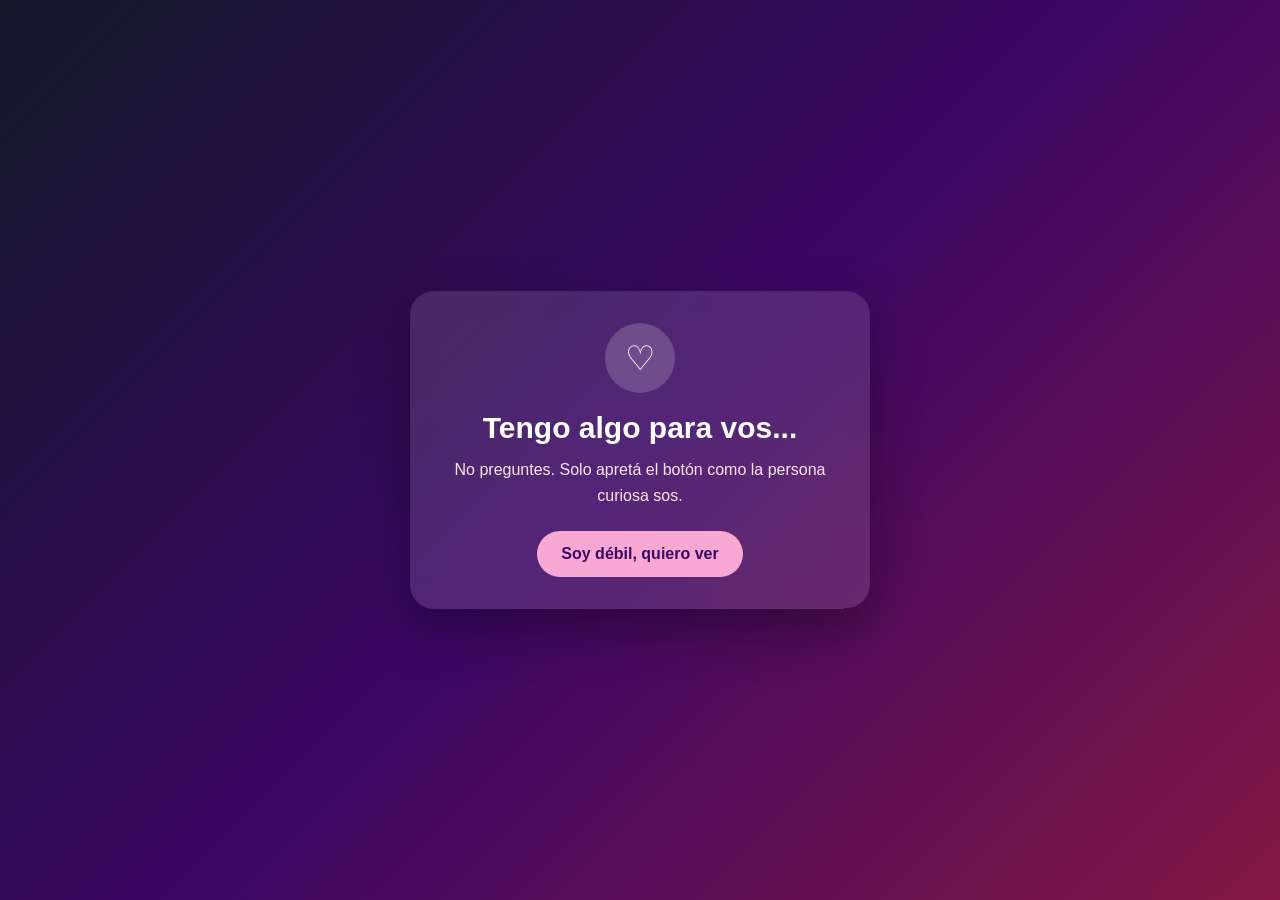
<file: index.html>
<!DOCTYPE html>
<html lang="es">
<head>
    <meta charset="UTF-8">
    <meta name="viewport" content="width=device-width, initial-scale=1.0">
    <title>Una sorpresa para vos</title>
    <link rel="stylesheet" href="estilos.css">
</head>
<body>
    <main class="contenedor inicio">
        <section class="tarjeta">
            <div class="icono">♡</div>
            <h1>Tengo algo para vos...</h1>
            <p>No preguntes. Solo apretá el botón como la persona curiosa sos.</p>

            <button id="btnAbrir" class="boton">
                Soy débil, quiero ver
            </button>
        </section>
    </main>

    <script src="script.js"></script>
</body>
</html>
</file>
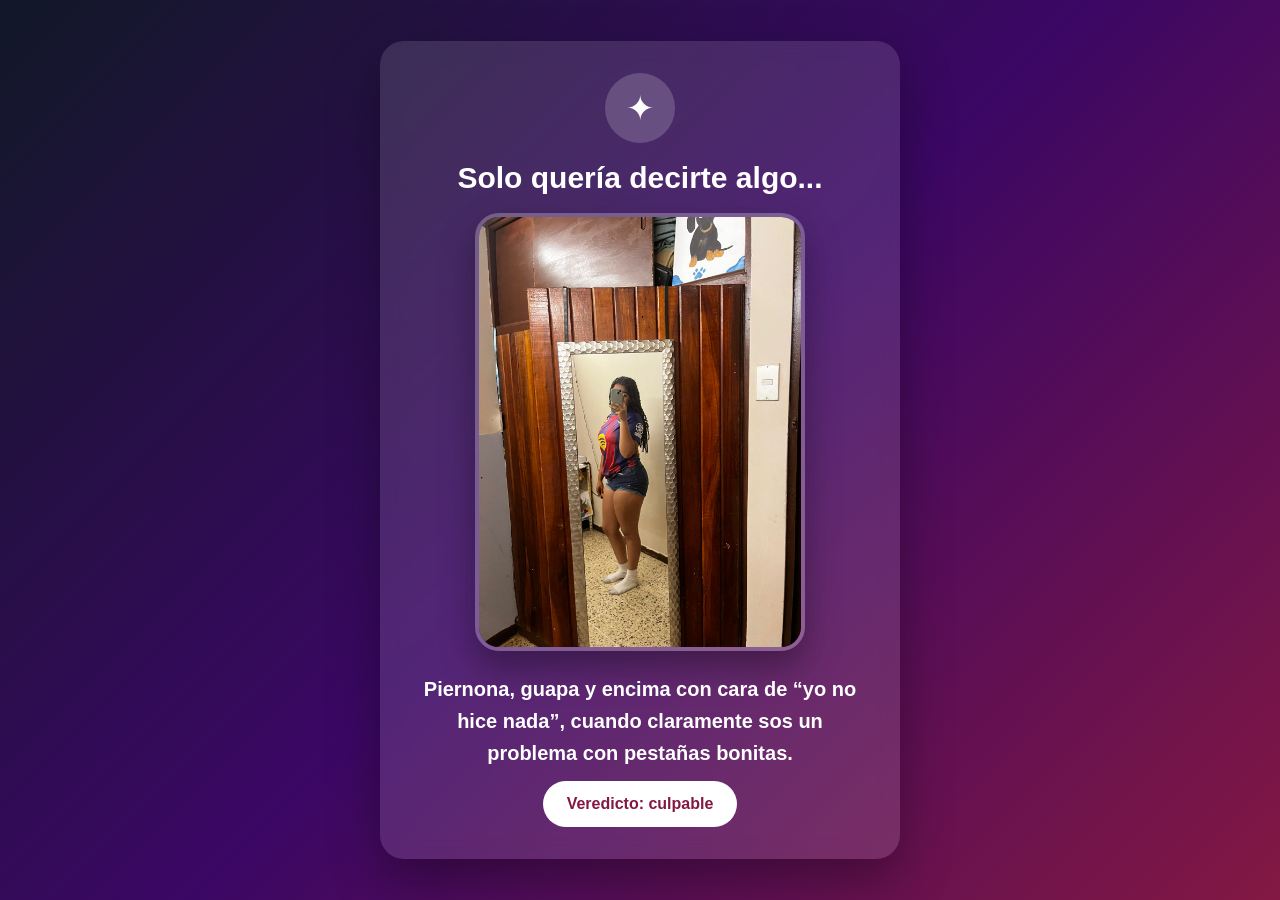
<file: sorpresa.html>
<!DOCTYPE html>
<html lang="es">
<head>
    <meta charset="UTF-8">
    <meta name="viewport" content="width=device-width, initial-scale=1.0">
    <title>Sorpresa</title>
    <link rel="stylesheet" href="estilos.css">
</head>
<body>
    <main class="contenedor sorpresa">
        <section class="tarjeta tarjeta-sorpresa">
            <div class="icono">✦</div>

            <h1>Solo quería decirte algo...</h1>

            <div class="marco-foto">
                <!-- Cambiá el nombre de la imagen por el archivo real que pongás en la carpeta img -->
                <img src="img/foto.jpeg" alt="Foto especial">
            </div>

            <p class="mensaje">
                Piernona, guapa y encima con cara de “yo no hice nada”, cuando claramente sos un problema con pestañas bonitas.
            </p>


            <a class="boton boton-secundario" href="index.html">
                Veredicto: culpable
            </a>
        </section>
    </main>

    <script src="script.js"></script>
</body>
</html>
</file>
<file: estilos.css>
* {
    margin: 0;
    padding: 0;
    box-sizing: border-box;
}

body {
    font-family: Arial, Helvetica, sans-serif;
    min-height: 100vh;
    background: linear-gradient(135deg, #111827, #3b0764, #831843);
    color: white;
}

.contenedor {
    min-height: 100vh;
    display: flex;
    align-items: center;
    justify-content: center;
    padding: 24px;
}

.tarjeta {
    width: 100%;
    max-width: 460px;
    padding: 32px;
    text-align: center;
    border-radius: 24px;
    background: rgba(255, 255, 255, 0.12);
    box-shadow: 0 20px 50px rgba(0, 0, 0, 0.35);
    backdrop-filter: blur(12px);
    animation: aparecer 0.8s ease;
}

.icono {
    width: 70px;
    height: 70px;
    margin: 0 auto 18px;
    display: flex;
    align-items: center;
    justify-content: center;
    border-radius: 50%;
    background: rgba(255, 255, 255, 0.18);
    font-size: 34px;
}

h1 {
    font-size: 30px;
    margin-bottom: 12px;
}

p {
    font-size: 16px;
    line-height: 1.6;
    color: #fce7f3;
    margin-bottom: 22px;
}

.boton {
    border: none;
    cursor: pointer;
    display: inline-block;
    text-decoration: none;
    padding: 14px 24px;
    border-radius: 999px;
    background: #f9a8d4;
    color: #3b0764;
    font-size: 16px;
    font-weight: bold;
    transition: transform 0.2s ease, box-shadow 0.2s ease;
}

.boton:hover {
    transform: translateY(-3px);
    box-shadow: 0 12px 30px rgba(249, 168, 212, 0.45);
}

.tarjeta-sorpresa {
    max-width: 520px;
}

.marco-foto {
    width: 100%;
    max-width: 330px;
    margin: 18px auto 22px;
    border-radius: 24px;
    overflow: hidden;
    border: 4px solid rgba(255, 255, 255, 0.25);
    box-shadow: 0 16px 35px rgba(0, 0, 0, 0.35);
}

.marco-foto img {
    width: 100%;
    display: block;
    object-fit: cover;
}

.mensaje {
    font-size: 20px;
    font-weight: bold;
    color: white;
    margin-bottom: 12px;
}

.mensaje-secundario {
    font-size: 15px;
    color: #fce7f3;
}

.boton-secundario {
    background: white;
    color: #831843;
}

@keyframes aparecer {
    from {
        opacity: 0;
        transform: scale(0.94);
    }

    to {
        opacity: 1;
        transform: scale(1);
    }
}

@media (max-width: 480px) {
    .tarjeta {
        padding: 24px;
    }

    h1 {
        font-size: 25px;
    }

    .mensaje {
        font-size: 18px;
    }
}
</file>
